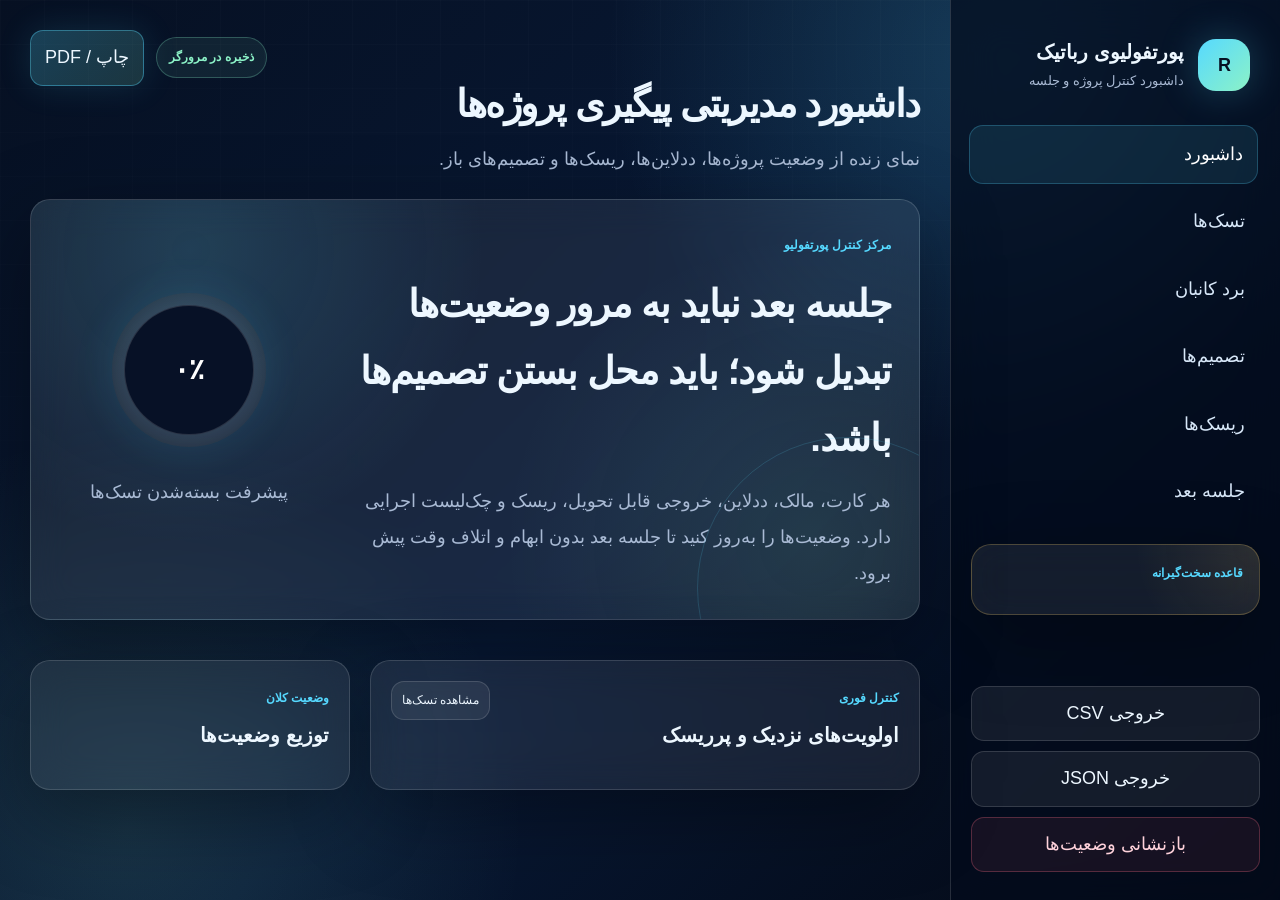
<file: index.html>
<!doctype html>
<html lang="fa" dir="rtl">
<head>
  <meta charset="utf-8" />
  <meta name="viewport" content="width=device-width, initial-scale=1" />
  <meta name="theme-color" content="#07152f" />
  <title>پورتفولیوی رباتیک | داشبورد مدیریتی</title>
  <link rel="manifest" href="manifest.webmanifest" />
  <link rel="icon" href="favicon.svg" type="image/svg+xml" />
  <link rel="stylesheet" href="styles.css" />
</head>
<body>
  <div class="app-shell">
    <aside class="sidebar" aria-label="ناوبری اصلی">
      <div class="brand-block">
        <div class="brand-mark" aria-hidden="true">R</div>
        <div>
          <h1>پورتفولیوی رباتیک</h1>
          <p>داشبورد کنترل پروژه و جلسه</p>
        </div>
      </div>

      <nav class="nav-tabs" id="navTabs">
        <button class="nav-item active" data-view="dashboard">داشبورد</button>
        <button class="nav-item" data-view="tasks">تسک‌ها</button>
        <button class="nav-item" data-view="kanban">برد کانبان</button>
        <button class="nav-item" data-view="decisions">تصمیم‌ها</button>
        <button class="nav-item" data-view="risks">ریسک‌ها</button>
        <button class="nav-item" data-view="meeting">جلسه بعد</button>
      </nav>

      <div class="side-card warning-card">
        <span class="mini-label">قاعده سخت‌گیرانه</span>
        <p id="controlRuleText"></p>
      </div>

      <div class="side-actions">
        <button class="ghost-btn" id="exportCsvBtn">خروجی CSV</button>
        <button class="ghost-btn" id="exportJsonBtn">خروجی JSON</button>
        <button class="danger-btn" id="resetBtn">بازنشانی وضعیت‌ها</button>
      </div>
    </aside>

    <main class="main-content">
      <header class="topbar">
        <div>
          <span class="eyebrow" id="sessionDate"></span>
          <h2 id="pageTitle">داشبورد مدیریتی پیگیری پروژه‌ها</h2>
          <p id="pageSubtitle">نمای زنده از وضعیت پروژه‌ها، ددلاین‌ها، ریسک‌ها و تصمیم‌های باز.</p>
        </div>
        <div class="topbar-actions">
          <span class="sync-badge" title="این نسخه فعلاً دیتابیس ندارد و تغییرات را در همین مرورگر ذخیره می‌کند.">ذخیره در مرورگر</span>
          <button class="primary-btn" id="printBtn">چاپ / PDF</button>
        </div>
      </header>

      <section class="view active" id="view-dashboard">
        <div class="hero-panel">
          <div class="hero-copy">
            <span class="section-kicker">مرکز کنترل پورتفولیو</span>
            <h3>جلسه بعد نباید به مرور وضعیت‌ها تبدیل شود؛ باید محل بستن تصمیم‌ها باشد.</h3>
            <p>هر کارت، مالک، ددلاین، خروجی قابل تحویل، ریسک و چک‌لیست اجرایی دارد. وضعیت‌ها را به‌روز کنید تا جلسه بعد بدون ابهام و اتلاف وقت پیش برود.</p>
          </div>
          <div class="hero-meter">
            <div class="meter-ring" id="completionRing" style="--p:0%"><span id="completionPercent">۰٪</span></div>
            <p>پیشرفت بسته‌شدن تسک‌ها</p>
          </div>
        </div>

        <div class="kpi-grid" id="kpiGrid"></div>

        <div class="dashboard-grid">
          <article class="panel urgent-panel">
            <div class="panel-header">
              <div>
                <span class="section-kicker">کنترل فوری</span>
                <h3>اولویت‌های نزدیک و پرریسک</h3>
              </div>
              <button class="ghost-btn small" data-jump="tasks">مشاهده تسک‌ها</button>
            </div>
            <div class="urgent-list" id="urgentList"></div>
          </article>

          <article class="panel">
            <div class="panel-header">
              <div>
                <span class="section-kicker">وضعیت کلان</span>
                <h3>توزیع وضعیت‌ها</h3>
              </div>
            </div>
            <div class="status-bars" id="statusBars"></div>
          </article>
        </div>
      </section>

      <section class="view" id="view-tasks">
        <div class="toolbar panel">
          <div class="search-wrap">
            <span>جستجو</span>
            <input id="searchInput" type="search" placeholder="نام پروژه، مسئول، خروجی یا ریسک…" />
          </div>
          <label>
            اولویت
            <select id="priorityFilter">
              <option value="all">همه</option>
              <option value="بسیار بالا">بسیار بالا</option>
              <option value="بالا">بالا</option>
              <option value="متوسط رو به بالا">متوسط رو به بالا</option>
              <option value="متوسط">متوسط</option>
            </select>
          </label>
          <label>
            وضعیت کاری
            <select id="laneFilter"></select>
          </label>
        </div>
        <div class="task-grid" id="taskGrid"></div>
      </section>

      <section class="view" id="view-kanban">
        <div class="panel info-panel">
          <strong>روش استفاده:</strong>
          کارت‌ها را بین ستون‌ها جابه‌جا کنید یا داخل کارت وضعیت را تغییر دهید. این نسخه تغییرات را در مرورگر شما نگه می‌دارد.
        </div>
        <div class="kanban-board" id="kanbanBoard"></div>
      </section>

      <section class="view" id="view-decisions">
        <article class="panel">
          <div class="panel-header">
            <div>
              <span class="section-kicker">گلوگاه تصمیم</span>
              <h3>تصمیم‌های باز مدیریتی</h3>
            </div>
          </div>
          <div class="table-wrap">
            <table class="data-table" id="decisionsTable">
              <thead>
                <tr>
                  <th>موضوع تصمیم</th>
                  <th>مالک تصمیم</th>
                  <th>سؤال مدیریتی دقیق</th>
                  <th>ددلاین</th>
                  <th>اقدام</th>
                </tr>
              </thead>
              <tbody></tbody>
            </table>
          </div>
        </article>
      </section>

      <section class="view" id="view-risks">
        <div class="risk-grid" id="riskGrid"></div>
      </section>

      <section class="view" id="view-meeting">
        <div class="meeting-layout">
          <article class="panel">
            <div class="panel-header">
              <div>
                <span class="section-kicker">جلسه بعد</span>
                <h3>برنامه اقدام تا جلسه بعد</h3>
              </div>
            </div>
            <ol class="action-plan" id="actionPlan"></ol>
          </article>
          <article class="panel strict-panel">
            <span class="section-kicker">پیشنهاد سخت‌گیرانه</span>
            <h3>عبارت «در حال پیگیری» به‌تنهایی قابل قبول نیست.</h3>
            <p>در جلسه بعد، هر مورد باید با خروجی روشن، مسئول مشخص و تاریخ کنترل بسته شود. مواردی که تا ددلاین پاسخ نگیرند، باید متوقف شوند یا مسیر ارتباطی و مالک آن‌ها تغییر کند.</p>
            <div class="meeting-checks" id="meetingChecks"></div>
          </article>
        </div>
      </section>
    </main>
  </div>

  <div class="modal-backdrop" id="modalBackdrop" hidden>
    <section class="modal" role="dialog" aria-modal="true" aria-labelledby="modalTitle">
      <button class="modal-close" id="modalClose" aria-label="بستن">×</button>
      <div id="modalContent"></div>
    </section>
  </div>

  <div class="toast" id="toast" role="status" aria-live="polite"></div>

  <script src="data.js"></script>
  <script src="app.js"></script>
</body>
</html>
</file>
<file: styles.css>
:root {
  --bg: #071126;
  --bg2: #0a1733;
  --panel: rgba(255, 255, 255, 0.075);
  --panel-strong: rgba(255, 255, 255, 0.12);
  --stroke: rgba(255, 255, 255, 0.14);
  --stroke-strong: rgba(85, 211, 255, 0.34);
  --text: #edf7ff;
  --muted: #a9bad4;
  --soft: #d7e7f8;
  --accent: #56d9ff;
  --accent2: #8cf2c7;
  --danger: #ff6b85;
  --warning: #ffd166;
  --orange: #ff9f43;
  --ok: #54e6a5;
  --shadow: 0 24px 80px rgba(0, 0, 0, 0.34);
  --radius-xl: 26px;
  --radius-lg: 20px;
  --radius-md: 14px;
  --radius-sm: 10px;
  color-scheme: dark;
}

* { box-sizing: border-box; }

html { scroll-behavior: smooth; }

body {
  margin: 0;
  min-height: 100vh;
  font-family: "B Nazanin", "BNazanin", "B Nazanin Regular", Nazanin, Vazirmatn, IRANSans, Tahoma, Arial, sans-serif;
  font-size: 18px;
  line-height: 1.75;
  background:
    radial-gradient(circle at 78% 6%, rgba(86, 217, 255, 0.18), transparent 30%),
    radial-gradient(circle at 10% 92%, rgba(140, 242, 199, 0.12), transparent 28%),
    linear-gradient(135deg, #061022 0%, #081936 52%, #040812 100%);
  color: var(--text);
  direction: rtl;
}

body::before {
  content: '';
  position: fixed;
  inset: 0;
  pointer-events: none;
  background-image:
    linear-gradient(rgba(255,255,255,0.025) 1px, transparent 1px),
    linear-gradient(90deg, rgba(255,255,255,0.025) 1px, transparent 1px);
  background-size: 44px 44px;
  mask-image: linear-gradient(to bottom, rgba(0,0,0,.65), transparent 85%);
}

button, input, select, textarea { font: inherit; }
button { cursor: pointer; }


.auth-gate {
  position: fixed;
  inset: 0;
  z-index: 1000;
  display: grid;
  place-items: center;
  padding: 28px;
  background:
    radial-gradient(circle at 72% 18%, rgba(86, 217, 255, 0.20), transparent 34%),
    radial-gradient(circle at 18% 85%, rgba(140, 242, 199, 0.14), transparent 30%),
    linear-gradient(135deg, #041026 0%, #081936 55%, #030711 100%);
}

.auth-card {
  width: min(620px, 100%);
  border: 1px solid rgba(86, 217, 255, 0.28);
  background: rgba(6, 16, 38, 0.82);
  box-shadow: 0 30px 100px rgba(0, 0, 0, 0.45), 0 0 70px rgba(86, 217, 255, 0.10);
  backdrop-filter: blur(24px);
  border-radius: 30px;
  padding: 34px;
  text-align: right;
}

.auth-logo {
  width: 64px;
  height: 64px;
  border-radius: 22px;
  display: grid;
  place-items: center;
  margin-bottom: 18px;
  color: #061022;
  font-weight: 900;
  background: linear-gradient(135deg, var(--accent), var(--accent2));
  box-shadow: 0 0 44px rgba(86, 217, 255, 0.28);
}

.auth-card h1 {
  margin: 8px 0 10px;
  font-size: clamp(28px, 4vw, 42px);
  line-height: 1.35;
}

.auth-card p {
  color: var(--muted);
  margin: 0 0 22px;
}

.auth-form {
  display: grid;
  gap: 10px;
}

.auth-form label {
  color: var(--soft);
  font-weight: 800;
}

.auth-input-row {
  display: grid;
  grid-template-columns: minmax(0, 1fr) auto;
  gap: 10px;
}

.auth-input-row input {
  width: 100%;
  border: 1px solid var(--stroke);
  background: rgba(255, 255, 255, 0.08);
  color: var(--text);
  border-radius: 16px;
  padding: 14px 16px;
  outline: none;
}

.auth-input-row input:focus {
  border-color: rgba(86, 217, 255, 0.62);
  box-shadow: 0 0 0 4px rgba(86, 217, 255, 0.11);
}

.auth-error {
  min-height: 28px;
  color: var(--danger) !important;
  font-weight: 800;
  margin: 2px 0 0 !important;
}

.auth-hint {
  margin-top: 18px;
  padding: 12px 14px;
  border-radius: 16px;
  background: rgba(255, 255, 255, 0.06);
  border: 1px solid var(--stroke);
  color: var(--muted);
  font-size: 15px;
}

body.auth-locked {
  overflow: hidden;
}

body.auth-locked .app-shell {
  opacity: 0;
  pointer-events: none;
  user-select: none;
}

body.auth-unlocked .auth-gate {
  display: none;
}

body.auth-unlocked .app-shell {
  opacity: 1;
  transition: opacity 240ms ease;
}

.app-shell {
  display: grid;
  grid-template-columns: 330px minmax(0, 1fr);
  min-height: 100vh;
  position: relative;
  z-index: 1;
}

.sidebar {
  position: sticky;
  top: 0;
  height: 100vh;
  padding: 28px 20px;
  border-left: 1px solid var(--stroke);
  background: rgba(4, 12, 29, 0.72);
  backdrop-filter: blur(22px);
  display: flex;
  flex-direction: column;
  gap: 22px;
}

.brand-block {
  display: flex;
  align-items: center;
  gap: 14px;
  padding: 10px;
}

.brand-mark {
  width: 52px;
  height: 52px;
  border-radius: 18px;
  display: grid;
  place-items: center;
  color: #061022;
  font-weight: 900;
  letter-spacing: -1px;
  background: linear-gradient(135deg, var(--accent), var(--accent2));
  box-shadow: 0 0 38px rgba(86, 217, 255, 0.25);
}

.brand-block h1 {
  margin: 0;
  font-size: 20px;
  line-height: 1.4;
}

.brand-block p {
  margin: 4px 0 0;
  color: var(--muted);
  font-size: 13px;
}

.nav-tabs {
  display: grid;
  gap: 8px;
}

.nav-item {
  width: 100%;
  text-align: right;
  padding: 13px 14px;
  color: var(--soft);
  border: 1px solid transparent;
  border-radius: 14px;
  background: transparent;
  transition: .18s ease;
}

.nav-item:hover,
.nav-item.active {
  background: rgba(86, 217, 255, 0.1);
  border-color: rgba(86, 217, 255, 0.24);
  color: white;
  transform: translateX(-2px);
}

.side-card,
.panel,
.hero-panel,
.toolbar {
  border: 1px solid var(--stroke);
  background: var(--panel);
  border-radius: var(--radius-lg);
  box-shadow: var(--shadow);
  backdrop-filter: blur(18px);
}

.side-card {
  padding: 16px;
  color: var(--muted);
  font-size: 13px;
  line-height: 1.9;
}

.mini-label,
.section-kicker,
.eyebrow {
  display: inline-flex;
  align-items: center;
  color: var(--accent);
  font-size: 12px;
  font-weight: 800;
  letter-spacing: 0;
}

.warning-card {
  border-color: rgba(255, 209, 102, 0.24);
  background:
    radial-gradient(circle at top right, rgba(255, 209, 102, 0.10), transparent 42%),
    var(--panel);
}

.side-actions {
  margin-top: auto;
  display: grid;
  gap: 10px;
}

.main-content {
  min-width: 0;
  padding: 30px;
}

.topbar {
  display: flex;
  justify-content: space-between;
  align-items: flex-start;
  gap: 24px;
  margin-bottom: 24px;
}


.date-line {
  display: flex;
  align-items: center;
  flex-wrap: wrap;
  gap: 10px;
}

.last-update-chip {
  display: inline-flex;
  align-items: center;
  gap: 6px;
  border: 1px solid rgba(86, 217, 255, 0.24);
  color: var(--soft);
  border-radius: 999px;
  padding: 7px 11px;
  background: rgba(86, 217, 255, 0.075);
  font-size: 12px;
  font-weight: 800;
}

.last-update-chip::before {
  content: '';
  width: 7px;
  height: 7px;
  border-radius: 50%;
  background: var(--accent2);
  box-shadow: 0 0 13px rgba(140, 242, 199, 0.5);
}

.topbar h2 {
  margin: 8px 0 6px;
  font-size: clamp(25px, 3vw, 43px);
  letter-spacing: -1.5px;
}

.topbar p {
  margin: 0;
  color: var(--muted);
  line-height: 1.8;
}

.topbar-actions {
  display: flex;
  align-items: center;
  gap: 12px;
  flex-wrap: wrap;
  justify-content: flex-end;
}

.sync-badge {
  border: 1px solid rgba(140, 242, 199, 0.26);
  color: var(--accent2);
  border-radius: 999px;
  padding: 9px 12px;
  background: rgba(140, 242, 199, 0.08);
  font-size: 12px;
  font-weight: 700;
}

.primary-btn,
.ghost-btn,
.danger-btn,
.icon-btn {
  border: 1px solid var(--stroke);
  border-radius: 13px;
  padding: 11px 14px;
  color: var(--text);
  background: rgba(255,255,255,.07);
  transition: .18s ease;
}

.primary-btn {
  border-color: rgba(86,217,255,.38);
  background: linear-gradient(135deg, rgba(86,217,255,.24), rgba(140,242,199,.16));
  box-shadow: 0 0 34px rgba(86, 217, 255, .13);
}

.ghost-btn:hover,
.primary-btn:hover,
.icon-btn:hover {
  transform: translateY(-1px);
  border-color: var(--stroke-strong);
  background: rgba(86,217,255,.13);
}

.danger-btn {
  border-color: rgba(255, 107, 133, .28);
  background: rgba(255, 107, 133, .08);
  color: #ffd2db;
}

.danger-btn:hover { background: rgba(255,107,133,.16); }
.small { padding: 8px 10px; font-size: 12px; }

.view { display: none; }
.view.active { display: block; animation: fadeIn .24s ease both; }

@keyframes fadeIn { from { opacity: 0; transform: translateY(8px); } to { opacity: 1; transform: translateY(0); } }

.hero-panel {
  display: grid;
  grid-template-columns: 1fr 260px;
  gap: 24px;
  padding: 28px;
  margin-bottom: 20px;
  overflow: hidden;
  position: relative;
  background:
    radial-gradient(circle at 18% 12%, rgba(86,217,255,.15), transparent 36%),
    radial-gradient(circle at 88% 82%, rgba(140,242,199,.10), transparent 36%),
    rgba(255,255,255,.07);
}

.hero-panel::after {
  content: '';
  position: absolute;
  inset-inline-start: -80px;
  bottom: -120px;
  width: 300px;
  height: 300px;
  border: 1px solid rgba(86,217,255,.16);
  border-radius: 50%;
}

.hero-copy h3 {
  font-size: clamp(24px, 3vw, 42px);
  margin: 10px 0 12px;
  max-width: 900px;
  letter-spacing: -1px;
}

.hero-copy p {
  max-width: 760px;
  color: var(--muted);
  margin: 0;
  line-height: 2;
}

.hero-meter {
  display: grid;
  place-items: center;
  align-content: center;
  gap: 12px;
  text-align: center;
  color: var(--muted);
}

.meter-ring {
  --p: 0%;
  width: 154px;
  height: 154px;
  border-radius: 50%;
  display: grid;
  place-items: center;
  background: conic-gradient(var(--accent2) var(--p), rgba(255,255,255,.09) 0);
  position: relative;
  box-shadow: inset 0 0 20px rgba(0,0,0,.25), 0 0 42px rgba(86,217,255,.12);
}

.meter-ring::after {
  content: '';
  position: absolute;
  inset: 12px;
  border-radius: 50%;
  background: #071126;
  border: 1px solid var(--stroke);
}

.meter-ring span {
  position: relative;
  z-index: 1;
  font-size: 28px;
  font-weight: 900;
  color: white;
}

.kpi-grid {
  display: grid;
  grid-template-columns: repeat(4, minmax(0, 1fr));
  gap: 14px;
  margin-bottom: 20px;
}

.kpi-card {
  padding: 18px;
  border-radius: 20px;
  border: 1px solid var(--stroke);
  background:
    linear-gradient(145deg, rgba(255,255,255,.10), rgba(255,255,255,.045));
  min-height: 132px;
  position: relative;
  overflow: hidden;
}

.kpi-card::before {
  content: '';
  position: absolute;
  inset-inline-start: 14px;
  top: 14px;
  width: 60px;
  height: 60px;
  border-radius: 20px;
  background: rgba(86,217,255,.12);
  filter: blur(14px);
}

.kpi-card strong {
  display: block;
  font-size: 38px;
  line-height: 1;
  margin: 10px 0 8px;
}

.kpi-card span { color: var(--muted); font-size: 13px; }
.kpi-card p { color: var(--soft); margin: 0; font-size: 14px; }

.dashboard-grid {
  display: grid;
  grid-template-columns: minmax(0, 1.3fr) minmax(320px, .7fr);
  gap: 20px;
}

.panel {
  padding: 20px;
}

.panel-header {
  display: flex;
  justify-content: space-between;
  align-items: flex-start;
  gap: 14px;
  margin-bottom: 16px;
}

.panel-header h3 { margin: 5px 0 0; font-size: 20px; }

.urgent-list {
  display: grid;
  gap: 12px;
}

.urgent-item {
  display: grid;
  grid-template-columns: auto 1fr auto;
  gap: 13px;
  align-items: center;
  padding: 14px;
  border-radius: 16px;
  background: rgba(255,255,255,.055);
  border: 1px solid rgba(255,255,255,.09);
}

.urgent-dot {
  width: 10px;
  height: 46px;
  border-radius: 999px;
  background: var(--accent);
  box-shadow: 0 0 18px rgba(86,217,255,.34);
}

.urgent-item.critical .urgent-dot { background: var(--danger); box-shadow: 0 0 18px rgba(255,107,133,.34); }
.urgent-item.high .urgent-dot { background: var(--warning); box-shadow: 0 0 18px rgba(255,209,102,.34); }

.urgent-item h4 { margin: 0 0 4px; }
.urgent-item p { margin: 0; color: var(--muted); font-size: 13px; line-height: 1.8; }

.status-bars { display: grid; gap: 14px; }
.status-bar-row { display: grid; gap: 7px; }
.status-label { display: flex; justify-content: space-between; color: var(--soft); font-size: 13px; }
.status-track { height: 10px; background: rgba(255,255,255,.08); border-radius: 999px; overflow: hidden; }
.status-fill { height: 100%; background: linear-gradient(90deg, var(--accent), var(--accent2)); border-radius: inherit; min-width: 6px; }

.toolbar {
  display: grid;
  grid-template-columns: minmax(280px, 1fr) 190px 220px;
  gap: 14px;
  align-items: end;
  margin-bottom: 20px;
}

.toolbar label,
.search-wrap {
  display: grid;
  gap: 8px;
  color: var(--muted);
  font-size: 12px;
  font-weight: 800;
}

input, select, textarea {
  width: 100%;
  border: 1px solid var(--stroke);
  color: var(--text);
  background: rgba(3, 10, 24, .58);
  border-radius: 13px;
  padding: 12px 13px;
  outline: none;
}

input:focus,
select:focus,
textarea:focus { border-color: var(--stroke-strong); box-shadow: 0 0 0 4px rgba(86,217,255,.08); }

.task-grid {
  display: grid;
  grid-template-columns: repeat(3, minmax(0, 1fr));
  gap: 16px;
}

.task-card,
.kanban-card,
.risk-card {
  border: 1px solid var(--stroke);
  background: linear-gradient(165deg, rgba(255,255,255,.095), rgba(255,255,255,.045));
  border-radius: 20px;
  padding: 16px;
  position: relative;
  overflow: hidden;
  box-shadow: 0 12px 34px rgba(0,0,0,.20);
}

.task-card::before,
.kanban-card::before,
.risk-card::before {
  content: '';
  position: absolute;
  inset-inline-start: 0;
  top: 0;
  width: 4px;
  height: 100%;
  background: var(--accent);
  opacity: .9;
}

.task-card.priority-5::before,
.risk-card.level-5::before { background: var(--danger); }
.task-card.priority-4::before,
.risk-card.level-4::before { background: var(--warning); }
.task-card.priority-3::before,
.risk-card.level-3::before { background: var(--orange); }

.card-top {
  display: flex;
  justify-content: space-between;
  gap: 10px;
  align-items: flex-start;
}

.task-card h3,
.kanban-card h4,
.risk-card h3 { margin: 0; line-height: 1.55; }
.task-card h3 { font-size: 18px; }

.badges { display: flex; gap: 7px; flex-wrap: wrap; margin: 12px 0; }
.badge {
  border-radius: 999px;
  padding: 6px 9px;
  color: var(--soft);
  font-size: 11px;
  background: rgba(255,255,255,.08);
  border: 1px solid rgba(255,255,255,.1);
}
.badge.priority-5 { color: #ffd6de; border-color: rgba(255,107,133,.28); background: rgba(255,107,133,.11); }
.badge.priority-4 { color: #ffebba; border-color: rgba(255,209,102,.26); background: rgba(255,209,102,.1); }
.badge.decision { color: #c9fbe7; border-color: rgba(140,242,199,.26); background: rgba(140,242,199,.08); }

.meta-grid {
  display: grid;
  grid-template-columns: repeat(2, minmax(0, 1fr));
  gap: 10px;
  margin: 14px 0;
}

.meta-item {
  padding: 10px;
  border-radius: 14px;
  background: rgba(0,0,0,.13);
  border: 1px solid rgba(255,255,255,.075);
}

.meta-item span { display: block; color: var(--muted); font-size: 11px; margin-bottom: 5px; }
.meta-item strong { font-size: 13px; line-height: 1.7; }

.card-text {
  color: var(--muted);
  line-height: 1.9;
  font-size: 13px;
}

.card-actions {
  display: grid;
  grid-template-columns: 1fr 1fr;
  gap: 8px;
  margin-top: 14px;
}

.card-actions .wide { grid-column: 1 / -1; }

.status-select {
  font-size: 12px;
  padding: 10px;
}

.kanban-board {
  display: grid;
  grid-template-columns: repeat(6, minmax(260px, 1fr));
  gap: 14px;
  overflow-x: auto;
  padding-bottom: 10px;
}

.kanban-column {
  min-height: 520px;
  border-radius: 22px;
  border: 1px solid var(--stroke);
  background: rgba(0,0,0,.12);
  padding: 12px;
}

.kanban-column.drag-over {
  border-color: var(--accent);
  background: rgba(86,217,255,.08);
}

.kanban-head {
  display: flex;
  justify-content: space-between;
  align-items: center;
  margin-bottom: 12px;
  padding: 4px 3px 10px;
  border-bottom: 1px solid rgba(255,255,255,.08);
}
.kanban-head h3 { margin: 0; font-size: 15px; }
.kanban-count { color: var(--muted); font-size: 12px; }

.kanban-list { display: grid; gap: 10px; min-height: 430px; }
.kanban-card { padding: 13px; cursor: grab; }
.kanban-card:active { cursor: grabbing; }
.kanban-card p { color: var(--muted); font-size: 12px; line-height: 1.75; margin: 8px 0 0; }

.table-wrap { overflow-x: auto; }
.data-table {
  width: 100%;
  border-collapse: collapse;
  min-width: 840px;
}
.data-table th,
.data-table td {
  text-align: right;
  padding: 14px;
  border-bottom: 1px solid rgba(255,255,255,.09);
  vertical-align: top;
  line-height: 1.8;
}
.data-table th {
  color: var(--accent);
  font-size: 12px;
  background: rgba(86,217,255,.06);
}
.data-table td { color: var(--soft); font-size: 13px; }

.risk-grid {
  display: grid;
  grid-template-columns: repeat(2, minmax(0, 1fr));
  gap: 16px;
}
.risk-card p { color: var(--muted); line-height: 1.9; }
.risk-meter { display: flex; gap: 5px; margin-top: 12px; }
.risk-block { height: 8px; flex: 1; border-radius: 999px; background: rgba(255,255,255,.10); }
.risk-block.active { background: linear-gradient(90deg, var(--warning), var(--danger)); }

.meeting-layout {
  display: grid;
  grid-template-columns: 1fr 1fr;
  gap: 18px;
}
.action-plan { display: grid; gap: 12px; padding-right: 20px; }
.action-plan li { line-height: 1.9; color: var(--soft); padding: 12px; background: rgba(255,255,255,.055); border-radius: 14px; }
.strict-panel { border-color: rgba(255,209,102,.22); }
.strict-panel p { color: var(--muted); line-height: 2; }
.meeting-checks { display: grid; gap: 10px; margin-top: 18px; }
.meeting-checks label,
.check-row {
  display: flex;
  align-items: flex-start;
  gap: 10px;
  color: var(--soft);
  line-height: 1.75;
}
input[type="checkbox"] { width: 18px; height: 18px; margin-top: 4px; accent-color: var(--accent2); }


/* Critical: without this rule, the modal backdrop overrides the HTML hidden attribute. */
.modal-backdrop[hidden],
[hidden] {
  display: none !important;
}

.modal-backdrop {
  position: fixed;
  inset: 0;
  z-index: 20;
  background: rgba(0,0,0,.58);
  display: grid;
  place-items: center;
  padding: 22px;
  backdrop-filter: blur(10px);
}
.modal {
  width: min(860px, 100%);
  max-height: 88vh;
  overflow: auto;
  border-radius: 28px;
  border: 1px solid var(--stroke-strong);
  background: #08152f;
  box-shadow: 0 30px 100px rgba(0,0,0,.5);
  padding: 24px;
  position: relative;
}
.modal-close {
  position: sticky;
  top: 0;
  margin-inline-start: auto;
  display: grid;
  place-items: center;
  width: 42px;
  height: 42px;
  border-radius: 14px;
  border: 1px solid var(--stroke);
  background: rgba(255,255,255,.08);
  color: white;
  font-size: 26px;
  z-index: 1;
}
.modal h3 { margin-top: 0; }
.detail-grid { display: grid; grid-template-columns: repeat(2, minmax(0, 1fr)); gap: 12px; margin: 16px 0; }
.detail-box { padding: 13px; border-radius: 15px; background: rgba(255,255,255,.055); border: 1px solid rgba(255,255,255,.08); }
.detail-box span { color: var(--muted); display: block; font-size: 12px; margin-bottom: 6px; }
.detail-box strong { line-height: 1.8; }
.notes-area { min-height: 110px; margin-top: 8px; resize: vertical; }

.toast {
  position: fixed;
  inset-inline-start: 22px;
  bottom: 22px;
  z-index: 30;
  transform: translateY(20px);
  opacity: 0;
  pointer-events: none;
  padding: 12px 16px;
  border-radius: 14px;
  background: rgba(7, 17, 38, .92);
  border: 1px solid var(--stroke-strong);
  color: white;
  box-shadow: var(--shadow);
  transition: .2s ease;
}
.toast.show { opacity: 1; transform: translateY(0); }

@media (max-width: 1180px) {
  .app-shell { grid-template-columns: 1fr; }
  .sidebar { position: relative; height: auto; border-left: 0; border-bottom: 1px solid var(--stroke); }
  .nav-tabs { grid-template-columns: repeat(3, minmax(0, 1fr)); }
  .side-actions { grid-template-columns: repeat(3, 1fr); }
  .hero-panel, .dashboard-grid, .meeting-layout { grid-template-columns: 1fr; }
  .kpi-grid { grid-template-columns: repeat(2, minmax(0, 1fr)); }
  .task-grid { grid-template-columns: repeat(2, minmax(0, 1fr)); }
}

@media (max-width: 720px) {
  .main-content { padding: 18px; }
  .sidebar { padding: 18px; }
  .nav-tabs, .side-actions, .toolbar, .task-grid, .risk-grid, .kpi-grid { grid-template-columns: 1fr; }
  .topbar { flex-direction: column; }
  .hero-panel { padding: 20px; }
  .meta-grid, .detail-grid { grid-template-columns: 1fr; }
  .kanban-board { grid-template-columns: repeat(6, 82vw); }
}

@media print {
  body { background: white; color: #111827; }
  body::before, .sidebar, .topbar-actions, .toolbar, .modal-backdrop, .toast { display: none !important; }
  .app-shell { display: block; }
  .main-content { padding: 0; }
  .view { display: block !important; break-after: page; }
  .panel, .task-card, .risk-card, .hero-panel, .kpi-card { background: white !important; color: #111827; border-color: #d1d5db; box-shadow: none; }
  .task-grid { grid-template-columns: repeat(2, 1fr); }
  .kanban-board { grid-template-columns: repeat(3, 1fr); overflow: visible; }
  .kanban-column { min-height: auto; }
  .ghost-btn, .primary-btn, .danger-btn { display: none; }
}

/* ══════════════════════════════════════════════════════════════
   EDITOR / NO-CODE CONTENT MANAGEMENT
   ══════════════════════════════════════════════════════════════ */
.editor-nav {
  border-color: rgba(140, 242, 199, 0.22);
  background: rgba(140, 242, 199, 0.055);
}

.editor-intro {
  display: flex;
  justify-content: space-between;
  align-items: flex-start;
  gap: 22px;
  padding: 22px;
  margin-bottom: 22px;
  border-color: rgba(140, 242, 199, 0.20);
}

.editor-intro h3 {
  margin: 6px 0 8px;
  font-size: 25px;
}

.editor-intro p {
  margin: 0;
  color: var(--muted);
  max-width: 850px;
}

.editor-quick-actions {
  display: flex;
  flex-wrap: wrap;
  justify-content: flex-end;
  gap: 10px;
  min-width: 280px;
}

.editor-layout {
  display: grid;
  grid-template-columns: minmax(260px, 360px) minmax(0, 1fr);
  gap: 22px;
  align-items: start;
}

.editor-list-panel,
.editor-form-panel {
  padding: 18px;
}

.panel-header.compact {
  margin-bottom: 14px;
}

.panel-header.compact h3 {
  font-size: 20px;
}

.editor-task-list {
  display: grid;
  gap: 9px;
  max-height: calc(100vh - 320px);
  overflow: auto;
  padding-inline-end: 4px;
}

.editor-task-row {
  width: 100%;
  text-align: right;
  border: 1px solid var(--stroke);
  border-radius: 14px;
  padding: 12px;
  background: rgba(255, 255, 255, 0.055);
  color: var(--text);
  display: grid;
  gap: 4px;
  transition: .18s ease;
}

.editor-task-row:hover,
.editor-task-row.active {
  border-color: rgba(86,217,255,.38);
  background: rgba(86,217,255,.10);
  transform: translateX(-2px);
}

.editor-task-row span {
  color: var(--muted);
  font-size: 13px;
}

.editor-form {
  display: grid;
  gap: 15px;
}

.editor-form-head {
  display: flex;
  justify-content: space-between;
  gap: 12px;
  align-items: flex-start;
  padding-bottom: 12px;
  border-bottom: 1px solid var(--stroke);
}

.editor-form-head h3 {
  margin: 5px 0 0;
  font-size: 25px;
}

.editor-form label {
  display: grid;
  gap: 7px;
  color: var(--muted);
  font-size: 14px;
  font-weight: 700;
}

.editor-form input,
.editor-form select,
.editor-form textarea {
  width: 100%;
  border: 1px solid var(--stroke);
  border-radius: 14px;
  background: rgba(3, 9, 21, 0.48);
  color: var(--text);
  padding: 11px 12px;
  outline: none;
  resize: vertical;
}

.editor-form input:focus,
.editor-form select:focus,
.editor-form textarea:focus {
  border-color: rgba(86,217,255,.50);
  box-shadow: 0 0 0 3px rgba(86,217,255,.10);
}

.form-grid.two {
  display: grid;
  grid-template-columns: repeat(2, minmax(0, 1fr));
  gap: 14px;
}

.check-line {
  display: flex !important;
  grid-template-columns: auto 1fr;
  flex-direction: row;
  align-items: center;
  gap: 10px !important;
  color: var(--soft) !important;
}

.check-line input {
  width: auto;
}

.editor-actions-row {
  display: flex;
  flex-wrap: wrap;
  gap: 10px;
  justify-content: flex-start;
  padding-top: 8px;
  border-top: 1px solid var(--stroke);
}

.empty-editor,
.editor-empty-state {
  color: var(--muted);
  border: 1px dashed var(--stroke);
  border-radius: 14px;
  padding: 18px;
  text-align: center;
}

@media (max-width: 980px) {
  .editor-intro,
  .editor-layout {
    grid-template-columns: 1fr;
    display: grid;
  }

  .editor-quick-actions {
    justify-content: stretch;
    min-width: 0;
  }

  .editor-quick-actions button {
    width: 100%;
  }

  .form-grid.two,
  .form-grid.four {
    grid-template-columns: 1fr;
  }

  .editor-task-list {
    max-height: 300px;
  }
}


.meta-editor-panel {
  padding: 22px;
  margin-bottom: 22px;
  border-color: rgba(86, 217, 255, 0.18);
}

.meta-form {
  margin-top: 14px;
}

.form-grid.four {
  display: grid;
  grid-template-columns: repeat(4, minmax(0, 1fr));
  gap: 14px;
}

@media (max-width: 1180px) {
  .form-grid.four { grid-template-columns: repeat(2, minmax(0, 1fr)); }
}

.telegram-settings-panel {
  padding: 22px;
  margin-bottom: 22px;
  border-color: rgba(42, 215, 150, 0.20);
}

.telegram-settings-panel .helper-text {
  margin: -4px 0 16px;
  color: var(--muted);
  line-height: 1.9;
}

.telegram-form {
  margin-top: 10px;
}

.telegram-task-box {
  display: grid;
  gap: 12px;
  padding: 14px;
  border: 1px solid rgba(42, 215, 150, 0.22);
  border-radius: 16px;
  background: rgba(42, 215, 150, 0.06);
}
</file>
